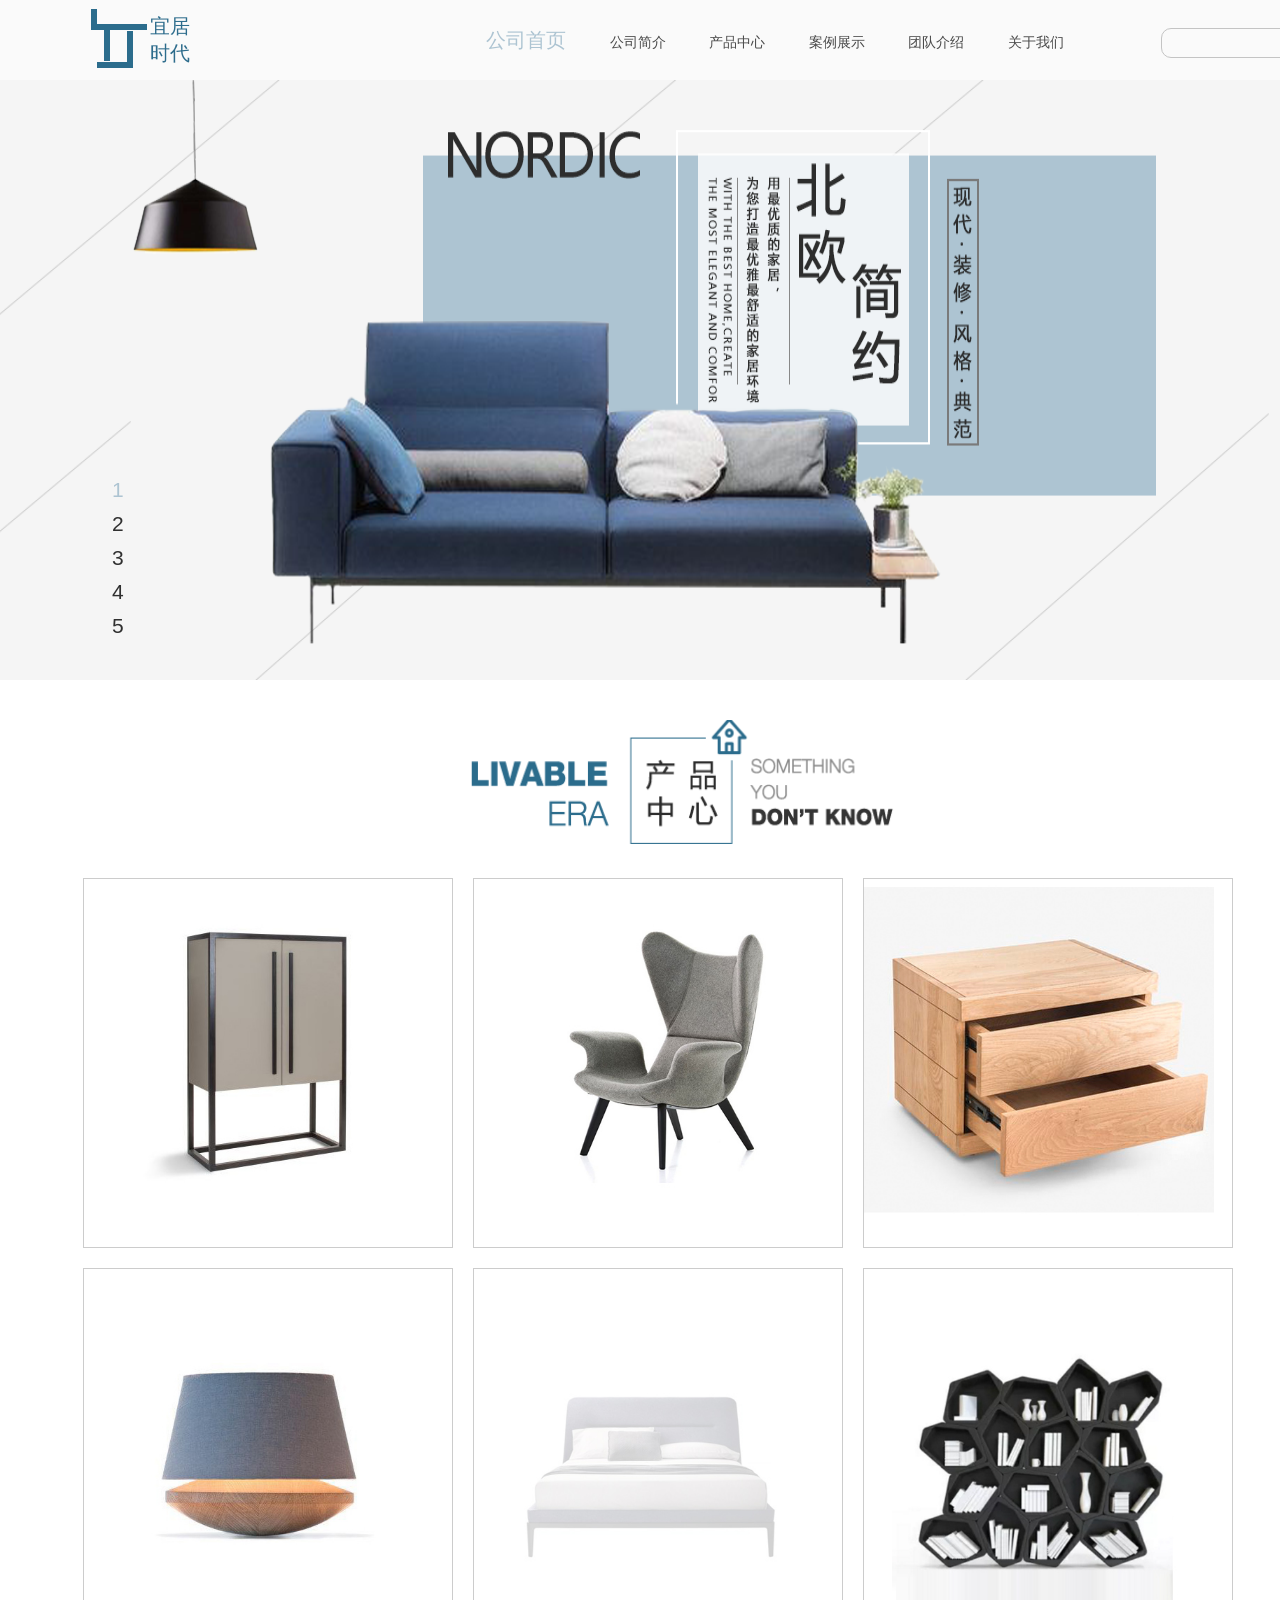
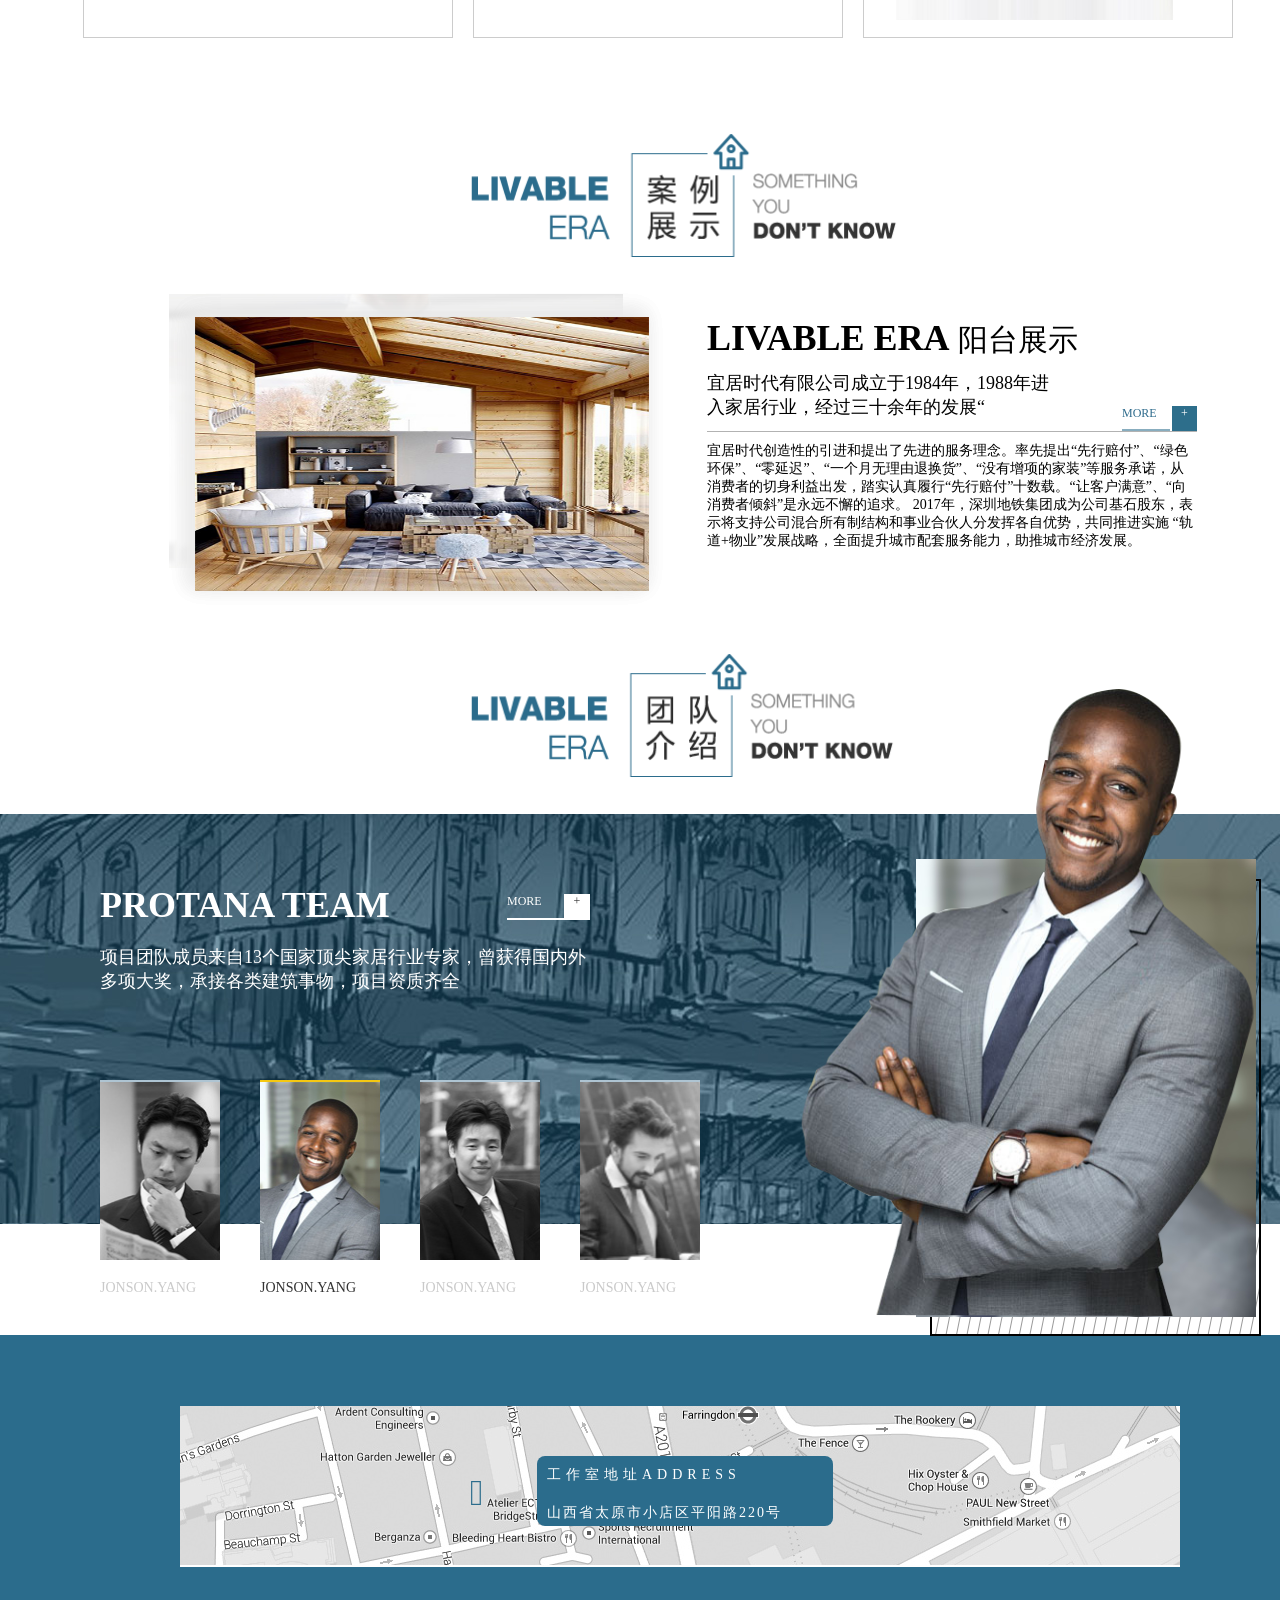
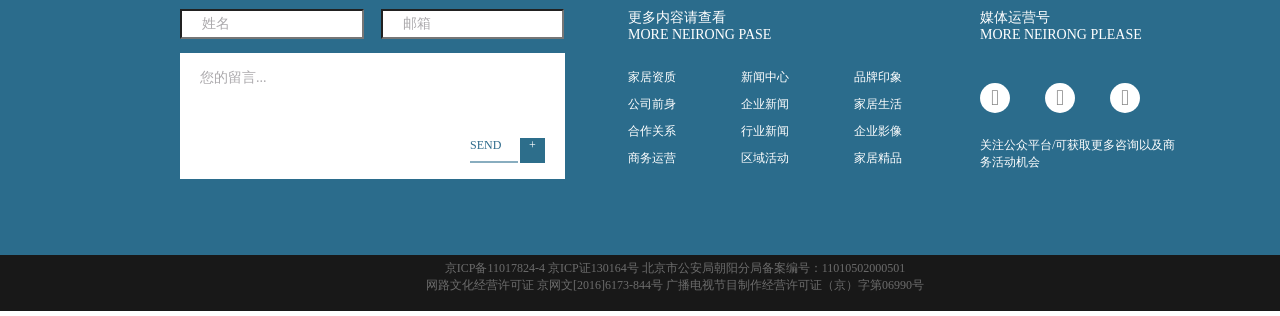
<file: index.html>
<!DOCTYPE html>
<html lang="en">
<head>
	<meta charset="UTF-8">
	<meta name="viewport" content="width=device-width, user-scalable=no,initial-scale=1.0, maximum-scale=1.0, minimum-scale=1.0">
	<title>宜居时代</title>
	<link rel="stylesheet" href="css/public.css">
	<link rel="stylesheet" href="css/yiju.css">
	<link rel="icon" href="img/logo.png" type="image/x-icon">
</head>
<body>
	<!-- 导航栏开始 -->
		<section id="daohang">
			<div class="daohang_logo">
				<img src="img/logo_03.png" alt="">
			</div>
			<div class="daohang_yiju">
				<span>宜居时代</span>
			</div>
			<div class="daohang_right">
				<a href="index.html" class="daohang_right_word1">公司首页</a>
				<a href="company.html" class="daohang_right_word">公司简介</a>
				<a href="goods.html" class="daohang_right_word">产品中心</a>
				<a href="case.html" class="daohang_right_word">案例展示</a>
				<a href="team.html" class="daohang_right_word">团队介绍</a>
				<a href="us.html" class="daohang_right_word">关于我们</a>
				<div class="danghang_right_k1">
					<div class="danghang_right_k1w">&#xe627;</div>
				</div>
			</div>
		</section>
	<!-- 导航栏结束 -->

	<!-- banner开始 -->
		<section id="banner">
			<div class="banner_img">
				<div class="banner_img_i banner_index"><img src="img/banner1.png" alt=""></div>
				<div class="banner_img_i"><img src="img/banner2.jpg" alt=""></div>
				<div class="banner_img_i"><img src="img/banner3.jpg" alt=""></div>
				<div class="banner_img_i"><img src="img/banner4.jpg" alt=""></div>
				<div class="banner_img_i"><img src="img/banner5.jpg" alt=""></div>
			</div>
			<div class="banner_lunbo">
				<span class="banner_lunbo_1 banner_lunbo_2">1</span>
				<span class="banner_lunbo_1 ">2</span>
				<span class="banner_lunbo_1">3</span>
				<span class="banner_lunbo_1">4</span>
				<span class="banner_lunbo_1">5</span>
			</div>
		</section>
	<!-- banner结束 -->

	<!-- 产品中心开始 -->
		<div class="goods">
			<div class="goods_title">
				<img src="img/yiju_goods.png" alt="" class="goods_title_img">
			</div>

			<div class="goods_bottom">
				<div class="goods_bottom_fir">
					<div class="goods_bottom_1">
						<img src="img/1_0004_goods2.jpg" alt="" class="goods_bottom_img">
						<img src="img/1_0005_goods1.jpg" alt="" class="goods_bottom_img">
						<img src="img/goods_table.jpg" alt="" class="goods_bottom_ihov">
					</div>
					<div class="goods_bottom_1 goods_bottom_2">
						<img src="img/1_0002_goods4.jpg" alt="" class="goods_bottom_img">
						<img src="img/1_0003_goods3.jpg" alt="" class="goods_bottom_img">
						<img src="img/goods_table.jpg" alt="" class="goods_bottom_ihov">
					</div>
					<div class="goods_bottom_1 goods_bottom_2">
						<img src="img/1_0001_goods5.jpg" alt="" class="goods_bottom_img">
						<img src="img/1_0000_goods6.jpg" alt="" class="goods_bottom_img">
						<img src="img/goods_table.jpg" alt="" class="goods_bottom_ihov">
					</div>
				</div>
				
				<div class="goods_bottom_1 goods_bottom_3">
					<img src="img/1_0004_goods2.jpg" alt="" class="goods_bottom_img">
					<img src="img/1_0005_goods1.jpg" alt="" class="goods_bottom_img">
					<img src="img/1_0002_g1.jpg" alt="" class="goods_bottom_img">
					<img src="img/goods_table.jpg" alt="" class="goods_bottom_ihov">
				</div>
				<div class="goods_bottom_1 goods_bottom_2 goods_bottom_3">
					<img src="img/1_0003_goods3.jpg" alt="" class="goods_bottom_img">
					<img src="img/1_0001_g2.jpg" alt="" class="goods_bottom_img">
					<img src="img/goods_table.jpg" alt="" class="goods_bottom_ihov">
				</div>
				<div class="goods_bottom_1 goods_bottom_2 goods_bottom_3">
					<img src="img/1_0000_goods6.jpg" alt="" class="goods_bottom_img">
					<img src="img/1_0000_g3.jpg" alt="" class="goods_bottom_img">
					<img src="img/goods_table.jpg" alt="" class="goods_bottom_ihov">
				</div>
			</div>
		</div>
	<!-- 产品中心结束 -->

	<!-- 案例展示开始 -->
		<div class="case">
			<div class="case_title">
				<img src="img/yiji_case.png" alt="" class="case_title_img">
			</div>
			<div class="case_bottom">
				<div class="case_bottom_img1">
					<img src="img/case_3.jpg" alt="">
				</div>
				<div class="case_bottom_img2">
					<img src="img/case_2.jpg" alt="" class="case_bottom_img21">
					<img src="img/case_1.jpg" alt="" class="case_bottom_img21">
				</div>
				<div class="case_bottom_word">
					<div class="case_bottom_top">
						<div class="case_bottom_topz">
							<span class="case_bottom_top1">LIVABLE ERA</span>
							<span class="case_bottom_top2">阳台展示</span>
						</div>
						<div class="case_bottom_topz1">宜居时代有限公司成立于1984年，1988年进入家居行业，经过三十余年的发展“</div>
						<div class="case_bottom_more">
							<div class="case_bottom_more1">MORE</div>
							<div class="case_bottom_more2">+</div>
						</div>
					</div>
					<div class="case_bottom_bottom">
						<span>宜居时代创造性的引进和提出了先进的服务理念。率先提出“先行赔付”、“绿色环保”、“零延迟”、“一个月无理由退换货”、“没有增项的家装”等服务承诺，从消费者的切身利益出发，踏实认真履行“先行赔付”十数载。“让客户满意”、“向消费者倾斜”是永远不懈的追求。
						2017年，深圳地铁集团成为公司基石股东，表示将支持公司混合所有制结构和事业合伙人分发挥各自优势，共同推进实施 “轨道+物业”发展战略，全面提升城市配套服务能力，助推城市经济发展。
						</span>
					</div>
				</div>
			</div>
		</div>
	<!-- 案例展示结束 -->

	<!-- 团队介绍开始 -->
		<div id="team">
			<div class="team_title">
				<div class="team_title_img">
					<img src="img/yiju_team.png" alt="">
				</div>
			</div>
			<div class="team_bottom">
				<div class="team_bottom_left">
					<div class="team_bottom_left1">
						<div class="team_bottom_1word">
							<span>PROTANA TEAM </span>
						</div>
						<div class="team_bottom_1more">
							<span>MORE</span>
							<div class="team_bottom_1right">+</div>
						</div>
					</div>
					<div class="team_bottom_left2">
						<span>项目团队成员来自13个国家顶尖家居行业专家，曾获得国内外
						多项大奖，承接各类建筑事物，项目资质齐全</span>
					</div>
					<div class="team_bottom_left3">
						<div class="team_bottom_3img">
							<div class="team_img_1">
								<img src="img/_0001_team1.jpg" alt="">
							</div>
							<div class="team_img_2">
								<span>JONSON.YANG</span>
							</div>
						</div>
						<div class="team_bottom_3img team_bottom_3border">
							<div class="team_img_1">
								<img src="img/_0000_team2.jpg" alt="">
							</div>
							<div class="team_img_2 team_img_2color">
								<span>JONSON.YANG</span>
							</div>
						</div>
						<div class="team_bottom_3img">
							<div class="team_img_1">
								<img src="img/_0003_team3.jpg" alt="">
							</div>
							<div class="team_img_2">
								<span>JONSON.YANG</span>
							</div>
						</div>
						<div class="team_bottom_3img team_bottom_3img1">
							<div class="team_img_1">
								<img src="img/_0002_team4.jpg" alt="">
							</div>
							<div class="team_img_2">
								<span>JONSON.YANG</span>
							</div>
						</div>
					</div>
				</div>
				<div class="team_bottom_right">
					<div class="team_bottom_right1"></div>
					<div class="team_bottom_right2">
						<img src="img/2_0000_team2.jpg" alt="">
					</div>
					<img src="img/team_r2.png" alt="" class="team_bottom_rightimg">
				</div>
			</div>
		</div>
	<!-- 团队介绍结束 -->

	<!-- 站点地图开始 -->
		<div id="map">
			<div class="map_top">
				<div class="map_top_map">
					<img src="img/map_1.jpg" alt="" class="map_top_img">
					<div class="map_top_zong">
						<span class="map_top_word">&#xe61c;</span>
						<div class="map_top_kuang1">
							<span class="map_kuang1_w1">工作室地址ADDRESS</span>
							<span class="map_kuang1_w2">山西省太原市小店区平阳路220号</span>
						</div>
					</div>					
				</div>

				<div class="map_top_news">
					<div class="map_news_left">
						<div class="map_news_left1">
							<input type="text" class="map_news_left2" value="姓名">
							<input type="text" class="map_news_left3" value="邮箱">
						</div>
						<div class="map_news_left4">
							<span class="map_left4_w">您的留言...</span>
							<div class="case_bottom_more case_bottom_m">
								<div class="case_bottom_more1">SEND</div>
								<div class="case_bottom_more2">+</div>
							</div>
						</div>
					</div>
					<div class="map_news_right">
						<div class="map_news_right1">
							<div class="map_right1_word1">
								<span class="map_right2_w1">更多内容请查看</span>
								<span class="map_right2_w2">MORE NEIRONG PASE</span>
							</div>
							<div class="map_right1_word2">
								<span>家居资质</span>
								<span>公司前身</span>
								<span>合作关系</span>
								<span>商务运营</span>
							</div>
							<div class="map_right1_word2">
								<span>新闻中心</span>
								<span>企业新闻</span>
								<span>行业新闻</span>
								<span>区域活动</span>
							</div>
							<div class="map_right1_word3">
								<span>品牌印象</span>
								<span>家居生活</span>
								<span>企业影像</span>
								<span>家居精品</span>
							</div>
						</div>
						<div class="map_news_right2">
							<div class="map_right2_1">
								<span class="map_right2_w1">媒体运营号</span>
								<span class="map_right2_w2">MORE NEIRONG PLEASE</span>
							</div>
							<div class="map_right2_2">
								<div class="map_right2_yuan">&#xe606;</div>
								<div class="map_right2_yuan">&#xe66a;</div>
								<div class="map_right2_yuan map_right2_yuan1">&#xe623;</div>
							</div>
							<div class="map_right2_3">
								关注公众平台/可获取更多咨询以及商务活动机会
							</div>
						</div>
					</div>
				</div>
			</div>
			<div class="map_bottom">
				<div class="map_bottom_1">
					<div class="map_bottom_word">京ICP备11017824-4 京ICP证130164号 北京市公安局朝阳分局备案编号：11010502000501</div>
					<div class="map_bottom_word">网路文化经营许可证 京网文[2016]6173-844号 广播电视节目制作经营许可证（京）字第06990号</div>
				</div>
			</div>
		</div>
	<!-- 站点地图结束 -->
	<script src="js/index.js"></script>
</body>
</html>
</file>
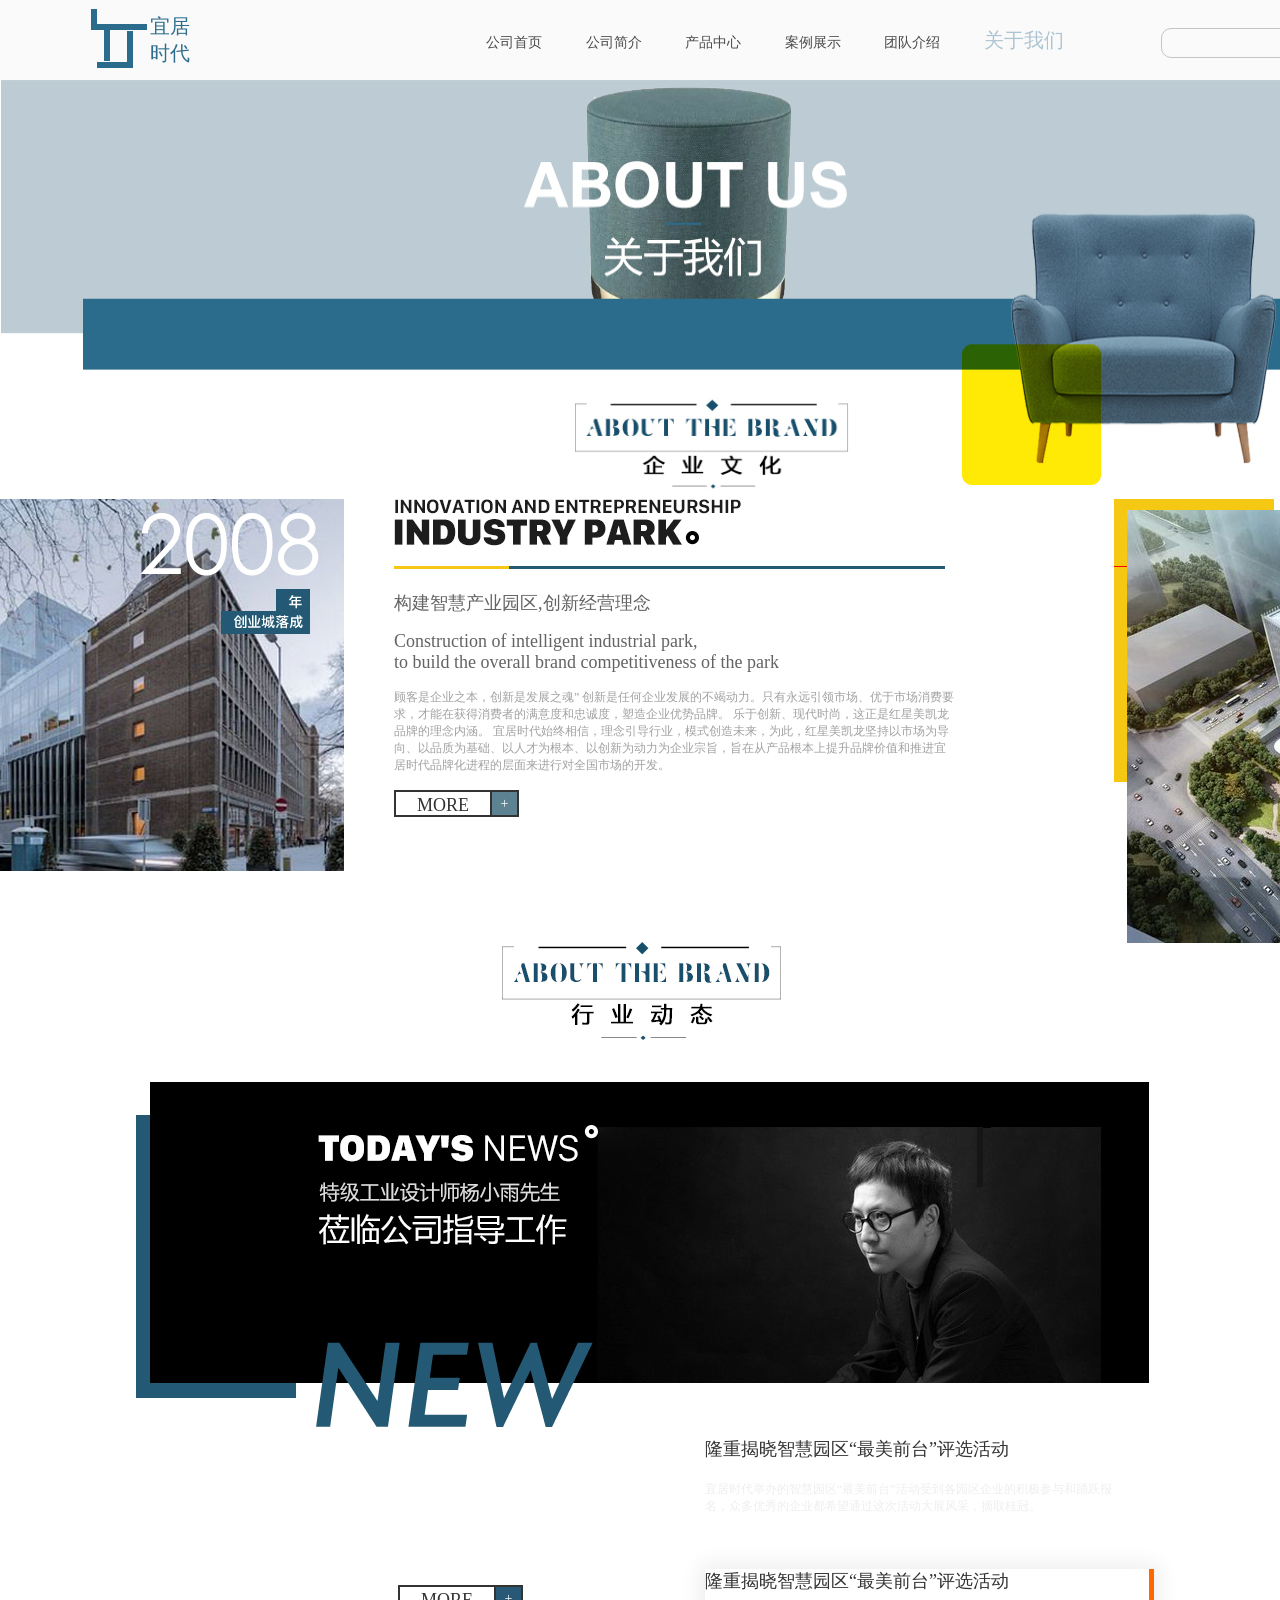
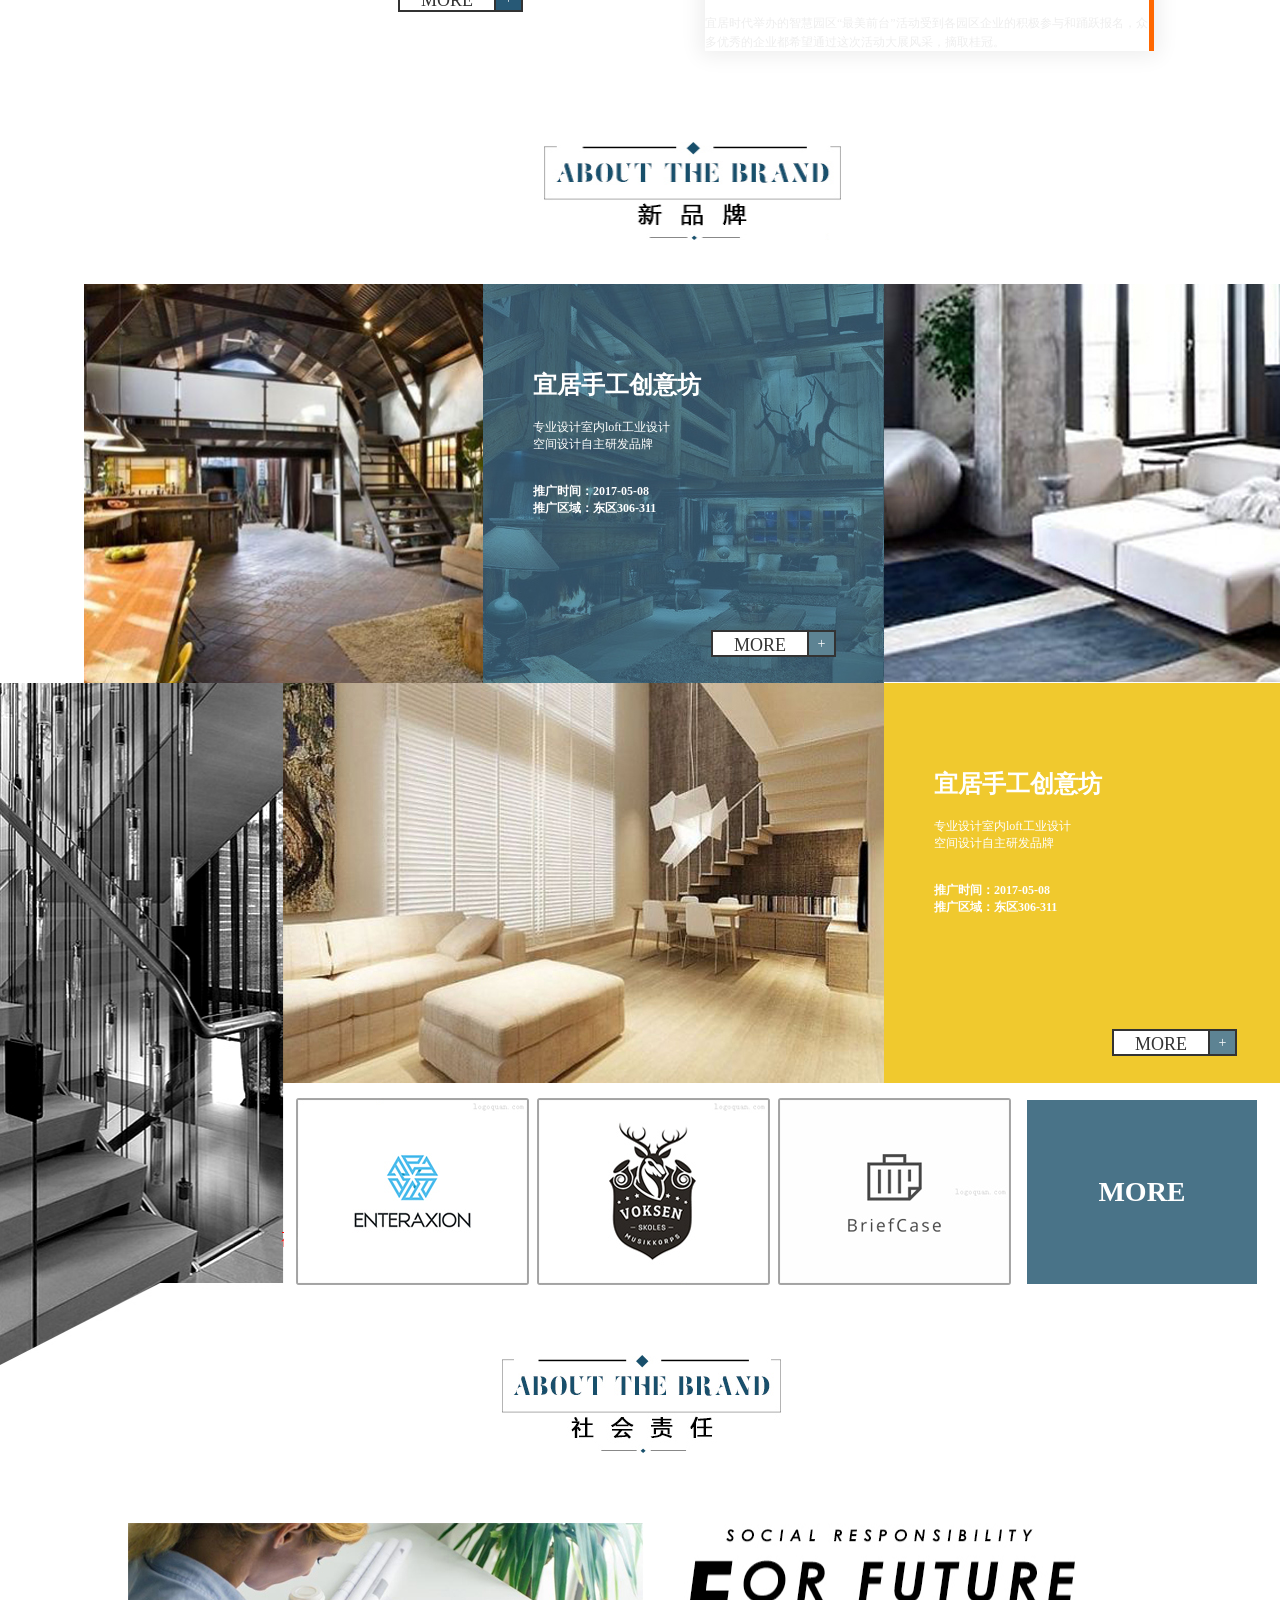
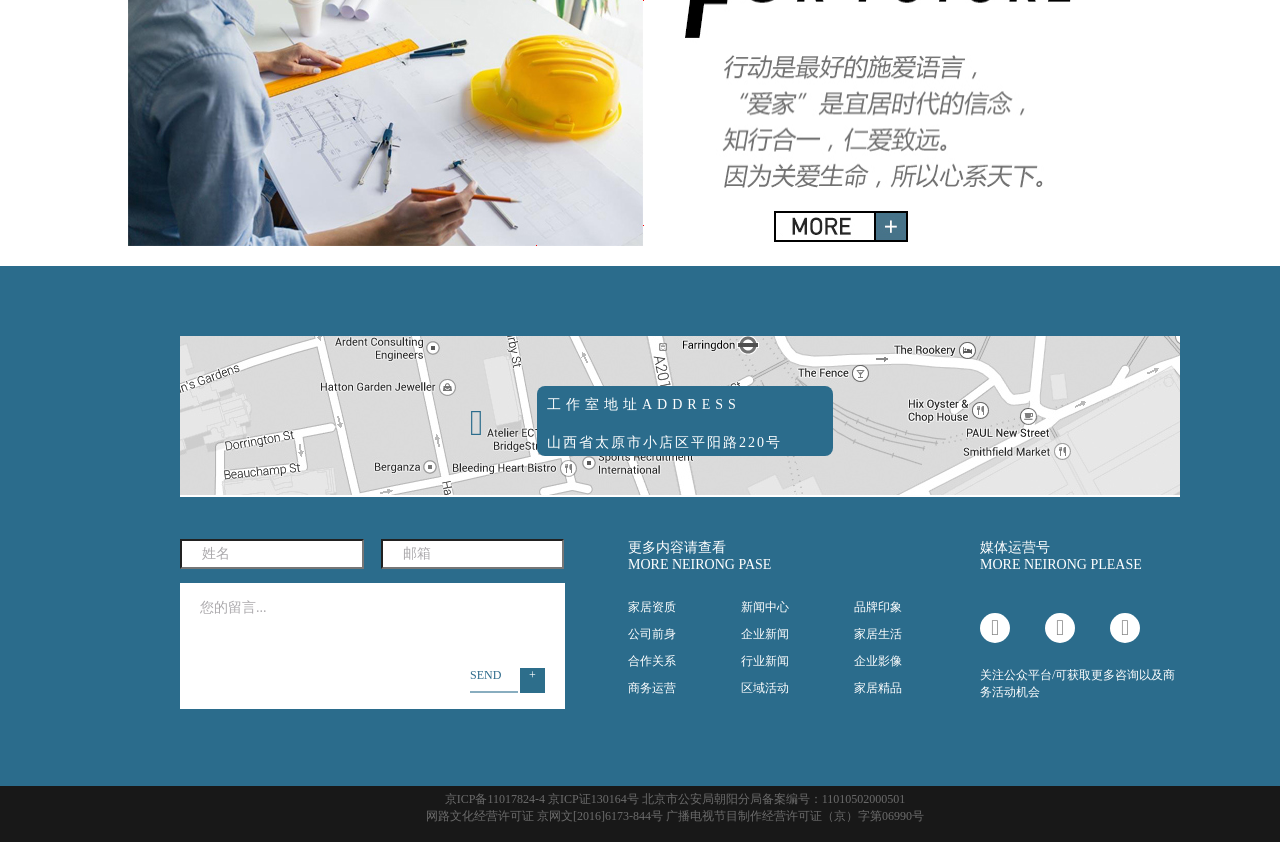
<file: us.html>
<!DOCTYPE html>
<html lang="en">
<head>
	<meta charset="UTF-8">
	<meta name="viewport" content="width=device-width, user-scalable=no,initial-scale=1.0, maximum-scale=1.0, minimum-scale=1.0">
	<title>关于我们</title>
	<link rel="stylesheet" href="css/public.css">
	<link rel="stylesheet" href="css/yiju.css">
	<link rel="icon" href="img/logo.png" type="image/x-icon">
</head>
<body>
	<!-- 导航栏开始 -->
		<section id="daohang">
			<div class="daohang_logo">
				<img src="img/logo_03.png" alt="">
			</div>
			<div class="daohang_yiju">
				<span>宜居时代</span>
			</div>
			<div class="daohang_right">
				<a href="index.html" class="daohang_right_word">公司首页</a>
				<a href="company.html" class="daohang_right_word">公司简介</a>
				<a href="goods.html" class="daohang_right_word">产品中心</a>
				<a href="case.html" class="daohang_right_word">案例展示</a>
				<a href="team.html" class="daohang_right_word">团队介绍</a>
				<a href="us.html" class="daohang_right_word1">关于我们</a>
				<div class="danghang_right_k1">
					<div class="danghang_right_k1w">&#xe627;</div>
				</div>
			</div>
		</section>
	<!-- 导航栏结束 -->

	<!-- banner开始 -->
		<div id="abanner">
			<img src="img/us_001.jpg" alt="" class="abanner_img">
			<div class="abanner_bottom abanner_bottom_border">
				<div class="t_team">
					<img src="img/us_002.jpg" alt="">
				</div>
			</div>
		</div>
	<!-- banner结束 -->

	<!-- content开始 -->
		<div class="uscontent">
			<div class="uscontent_1">
				<div class="uscontent_1_1">
					<img src="img/us_002.png" alt="">
				</div>
				<div class="uscontent_1_2">
					<div class="uscontent_1_2img">
						<img src="img/0501.png" alt="">
					</div>
					<div class="uscontent_1_2word1">
						构建智慧产业园区,创新经营理念
					</div>
					<div class="uscontent_1_2word2">
						<span>Construction of intelligent industrial park,</span>
						<span>to build the overall brand competitiveness of the park</span>
					</div>
					<div class="uscontent_1_2word3">
						顾客是企业之本，创新是发展之魂”
						创新是任何企业发展的不竭动力。只有永远引领市场、优于市场消费要求，才能在获得消费者的满意度和忠诚度，塑造企业优势品牌。
						乐于创新、现代时尚，这正是红星美凯龙品牌的理念内涵。
						宜居时代始终相信，理念引导行业，模式创造未来，为此，红星美凯龙坚持以市场为导向、以品质为基础、以人才为根本、以创新为动力为企业宗旨，旨在从产品根本上提升品牌价值和推进宜居时代品牌化进程的层面来进行对全国市场的开发。
					</div>
					<div class="uscontent_1_2wmore">MORE</div>
					<div class="uscontent_1_2wadd">+</div>
				</div>
				<div class="uscontent_1_3">
					<img src="img/us_004.png" alt="">
				</div>
			</div>

			<div class="uscontent_2">
				<div class="uscontent_2_1">
					<div class="uscontent_2_1title">
						<img src="img/us_007.png" alt="">
					</div>
				</div>
				<div class="uscontent_2_2">
					<img src="img/us_008.png" alt="">
				</div>
				<div class="uscontent_2_3">
					<div class="uscontent_2_30"></div>
					<div class="uscontent_2_32">
						<div class="uscontent_1_2wmore uscontent_1_2wmore1">MORE</div>
						<div class="uscontent_1_2wadd1">+</div>
					</div>
					<div class="uscontent_2_31">
						<div class="uscontent_2_31top">
							<span class="uscontent_2_31word">
								隆重揭晓智慧园区“最美前台”评选活动
							</span>
							<span class="uscontent_2_31zi">宜居时代举办的智慧园区“最美前台”活动受到各园区企业的积极参与和踊跃报名，众多优秀的企业都希望通过这次活动大展风采，摘取桂冠。</span>
						</div>
						<div class="uscontent_2_31top1 uscontent_2_31top1">
							<span class="uscontent_2_31word">
								隆重揭晓智慧园区“最美前台”评选活动
							</span>
							<span class="uscontent_2_31zi">宜居时代举办的智慧园区“最美前台”活动受到各园区企业的积极参与和踊跃报名，众多优秀的企业都希望通过这次活动大展风采，摘取桂冠。</span>
						</div>
					</div>
				</div>
			</div>

			<div class="uscontent_3">
				<div class="uscontent_3_0"></div>
				<div class="uscontent_3_1">
					<img src="img/us_012.png" alt="">
				</div>
				<div class="uscontent_3_2">
					<div class="uscontent_3_21">
						<img src="img/05584.png" alt="">
					</div>
					<div class="uscontent_3_22">
						<div class="uscontent_3_22t">
							<span class="uscontent_3_2w1">
								宜居手工创意坊
							</span>
							<span class="uscontent_3_2w2">
								专业设计室内loft工业设计
							</span>
							<span class="uscontent_3_2w2">
								空间设计自主研发品牌
							</span>
							<span class="uscontent_3_2w3 uscontent_3_2w31">
								推广时间：2017-05-08
							</span>
							<span class="uscontent_3_2w3">
								推广区域：东区306-311
							</span>
						</div>
						<div class="uscontent_3_22f">
							<div class="uscontent_1_2wmore">MORE</div>
							<div class="uscontent_1_2wadd">+</div>
						</div>
					</div>
					<div class="uscontent_3_23">
						<img src="img/05583.png" alt="">
					</div>
				</div>
				<div class="uscontent_3_3">
					<div class="uscontent_3_31">
						<img src="img/us_013.png" alt="">
					</div>
					<div class="uscontent_3_32">
						<div class="uscontent_3_32top">
							<div class="uscontent_3_321">
								<img src="img/us_014.png" alt="">
							</div>
							<div class="uscontent_3_322">
								<div class="uscontent_3_22t">
							<span class="uscontent_3_2w1">
								宜居手工创意坊
							</span>
							<span class="uscontent_3_2w2">
								专业设计室内loft工业设计
							</span>
							<span class="uscontent_3_2w2">
								空间设计自主研发品牌
							</span>
							<span class="uscontent_3_2w3 uscontent_3_2w31">
								推广时间：2017-05-08
							</span>
							<span class="uscontent_3_2w3">
								推广区域：东区306-311
							</span>
						</div>
						<div class="uscontent_3_22f">
							<div class="uscontent_1_2wmore">MORE</div>
							<div class="uscontent_1_2wadd">+</div>
						</div>
							</div>
						</div>
						<div class="uscontent_3_32bottom">
							<div class="uscontent_3_32bottom1">
								<img src="img/us_019.png" alt="">
							</div>
							<div class="uscontent_3_32bottom1">
								<img src="img/us_020.png" alt="">
							</div>
							<div class="uscontent_3_32bottom1">
								<img src="img/us_021.png" alt="">
							</div>
							<div class="uscontent_3_32bottom2">MORE</div>
						</div>
					</div>
				</div>
			</div>

			<div class="uscontent_4">
				<div class="uscontent_4_0"></div>
				<div class="uscontent_4_1">
					<img src="img/us_015.png" alt="">
				</div>
				<div class="uscontent_4_2">
					<div class="uscontent_4_21">
						<img src="img/us_016.png" alt="">
					</div>
					<div class="uscontent_4_22">
						<div class="uscontent_4_22top">
							<img src="img/us_018.jpg" alt="">
						</div>
						<div class="uscontent_4_22bottom">
							<img src="img/us_017.png" alt="">
						</div>
					</div>
				</div>
			</div>
		</div>
	<!-- content结束 -->

	<!-- 站点地图开始 -->
		<div id="map_t">
			<div class="map_top">
				<div class="map_top_map">
					<img src="img/map_1.jpg" alt="" class="map_top_img">
					<div class="map_top_zong">
						<span class="map_top_word">&#xe61c;</span>
						<div class="map_top_kuang1">
							<span class="map_kuang1_w1">工作室地址ADDRESS</span>
							<span class="map_kuang1_w2">山西省太原市小店区平阳路220号</span>
						</div>
					</div>					
				</div>

				<div class="map_top_news">
					<div class="map_news_left">
						<div class="map_news_left1">
							<input type="text" class="map_news_left2" value="姓名">
							<input type="text" class="map_news_left3" value="邮箱">
						</div>
						<div class="map_news_left4">
							<span class="map_left4_w">您的留言...</span>
							<div class="case_bottom_more case_bottom_m">
								<div class="case_bottom_more1">SEND</div>
								<div class="case_bottom_more2">+</div>
							</div>
						</div>
					</div>
					<div class="map_news_right">
						<div class="map_news_right1">
							<div class="map_right1_word1">
								<span class="map_right2_w1">更多内容请查看</span>
								<span class="map_right2_w2">MORE NEIRONG PASE</span>
							</div>
							<div class="map_right1_word2">
								<span>家居资质</span>
								<span>公司前身</span>
								<span>合作关系</span>
								<span>商务运营</span>
							</div>
							<div class="map_right1_word2">
								<span>新闻中心</span>
								<span>企业新闻</span>
								<span>行业新闻</span>
								<span>区域活动</span>
							</div>
							<div class="map_right1_word3">
								<span>品牌印象</span>
								<span>家居生活</span>
								<span>企业影像</span>
								<span>家居精品</span>
							</div>
						</div>
						<div class="map_news_right2">
							<div class="map_right2_1">
								<span class="map_right2_w1">媒体运营号</span>
								<span class="map_right2_w2">MORE NEIRONG PLEASE</span>
							</div>
							<div class="map_right2_2">
								<div class="map_right2_yuan">&#xe606;</div>
								<div class="map_right2_yuan">&#xe66a;</div>
								<div class="map_right2_yuan map_right2_yuan1">&#xe623;</div>
							</div>
							<div class="map_right2_3">
								关注公众平台/可获取更多咨询以及商务活动机会
							</div>
						</div>
					</div>
				</div>
			</div>
			<div class="map_bottom">
				<div class="map_bottom_1">
					<div class="map_bottom_word">京ICP备11017824-4 京ICP证130164号 北京市公安局朝阳分局备案编号：11010502000501</div>
					<div class="map_bottom_word">网路文化经营许可证 京网文[2016]6173-844号 广播电视节目制作经营许可证（京）字第06990号</div>
				</div>
			</div>
		</div>
	<!-- 站点地图结束 -->
</body>
</html>
</file>
<file: css/public.css>
*{
	margin:0;          
	/* body -8px */
	text-decoration: none;/*a的下划线 */
	/* 字体回复默认值 */
	font-style: normal;
	padding: 0;/* 标题 */
	list-style: none;/* 列表 */
	-webkit-tap-highlight-color: rgba(0, 0, 0, 0);
	/* 盒子大小的计算 */
	box-sizing: border-box;
} 
img{
	width: 100%;
	height: 100%;
	border: 0;
	display: block;
}
</file>
<file: css/yiju.css>
@font-face {
  font-family: 'iconfont';  /* project id 570753 */
  src: url('https://at.alicdn.com/t/font_570753_tsr7d5h06rnhr529.eot');
  src: url('https://at.alicdn.com/t/font_570753_tsr7d5h06rnhr529.eot?#iefix') format('embedded-opentype'),
  url('https://at.alicdn.com/t/font_570753_tsr7d5h06rnhr529.woff') format('woff'),
  url('https://at.alicdn.com/t/font_570753_tsr7d5h06rnhr529.ttf') format('truetype'),
  url('https://at.alicdn.com/t/font_570753_tsr7d5h06rnhr529.svg#iconfont') format('svg');
}
bady{
	width: 1366px;
	margin: 0 auto;
}
#daohang{
	width: 1366px;
	height: 80px;
	background-color: #FAFAFA;
	margin: 0 auto;
}
.daohang_logo{
	width: 56px;
	height: 59px;
	/* background-color: yellow; */
	float: left;
	margin-left: 91px;
	margin-top: 9px;
}
.daohang_logo img{
	width: 56px;
	height: 59px;
}
.daohang_yiju{
	width: 54px;
	height: 57px;
	/* background-color: green; */
	float: left;
	margin-left: 3px;
	margin-top: 13px;
}
.daohang_yiju{
	font-size: 20px;
	font-family: "微软雅黑";
	color: #2D6C8C;
}
.daohang_right{
	width: 880px;
	height: 80px;
	/* background-color: red; */
	float: right;
	font-size: 14px;
}
.daohang_right_word1{
	font-size: 20px;
	line-height: 80px;
	margin-right: 40px;
	color: #ADC4D2;
}
.daohang_right_word{
	font-size: 14px;
	line-height: 80px;
	margin-right: 40px;
	color: #494949;
}
.danghang_right_k1{
	width: 170px;
	height: 30px;
	border: 1px solid #C4C4C4;
	float: right;
	margin-top: 28px;
	margin-right: 35px;
	border-radius: 10px;

	font-size: 12px;
	font-family: 'iconfont';	
}
.danghang_right_k1w{
	font-size: 12px;
	font-family: 'iconfont';
	float: right;
	line-height: 30px;
	margin-right: 5px;
}
/* banner */
#banner{
	width: 1366px;
	height: 600px;
	background-color: #F5F5F5;
	margin: 0 auto;
	position: relative;
}
.banner_img{
	width: 1366px;
	height: 600px;
	position: absolute;
	left: 0;
	right: 0;
}
.banner_img_i{
	width: 1366px;
	height: 600px;
	position: absolute;
	top: 0;
	left: 0;
}
.banner_img_i img{
	width: 100%;
	height: 100%;
}
.banner_index{
	z-index: 899;
}
.banner_lunbo{
	width: 27px;
	height: 170px;
	/* background-color: skyblue; */
	position: absolute;
	left: 104px;
	bottom: 32px;
	z-index: 999;
}
.banner_lunbo_1{
	font-size: 21px;
	font-family: "ARIAL";
	color: #303030;
	display: block;
	margin-bottom: 10px;
	margin-left: 8px;
	cursor: pointer;
}
.banner_lunbo_2{
	font-size: 21px;
	font-family: "ARIAL";
	display: block;
	margin-bottom: 10px;
	margin-left: 8px;
	color: #ADC4D2;
}
/* 产品中心 */
.goods{
	width: 1366px;
	height: 974px;
	/* background-color: red; */
	margin: 40px auto;
	/* margin-top: 40px; */
}
.goods_title{
	width: 100%;
	height: 158px;
	/* background-color: skyblue; */
}
.goods_title_img{
	width: 427px;
	height: 127px;
	margin-left: 470px;
}
.goods_bottom_1{
	width: 370px;
	height: 370px;
	/* background-color: plum; */
	margin-left: 83px;
	float: left;
	border: 1px solid #CCCCCC;
	position: relative;
}
.goods_bottom_fir{
	width: 100%;
	/* background-color: red; */
}
.goods_bottom_2{
	margin-left: 20px;
}
.goods_bottom_img{
	width: 350px;
	height: 350px;
	position: absolute;
	left: 0;
	top: 1px;
}
.goods_bottom_3{
	margin-top: 20px;
}
.goods_bottom_img1{
	width: 326px;
	height: 326px;
	position: absolute;
	left: 23px;
	top: 23px;
}
.goods_bottom_1:hover{
	box-shadow: -5px -5px 20px 1px #EAEAEA;
	/* background-image: url('../img/goods_table.jpg'); */
}
.goods_bottom_ihov{
	width: 350px;
	height: 350px;
	position: absolute;
	left: 0;
	top: 1px;
	opacity: 0;
}
.goods_bottom_ihov:hover{
	opacity: 0.8;
}
/* case */
.case{
	width: 1366px;
	height: 520px;
	/* background-color: green; */
	margin: 0 auto;
}
.case_title{
	width: 100%;
	height: 160px;
	/* background-color: skyblue; */
}
.case_title_img{
	width: 427px;
	height: 127px;
	margin-left: 470px;
}
.case_bottom{
	width: 1200px;
	height: 360px;
	/* background-color: pink; */
	margin-left: 83px;
	position: relative;
}
.case_bottom_img1{
	width: 454px;
	height: 274px;
	/* background-color: red; */
	position: absolute;
	left:  86px;
	top: 0;
	/* box-shadow: -0.05rem -0.05rem 0.2rem 0.01rem #EAEAEA; */
}
.case_bottom_img1 img{
	width: 454px;
	height: 274px;
}
.case_bottom_img2{
	width: 454px;
	height: 274px;
	background-color: #fff;
	position: absolute;
	left: 112px;
	top: 23px;
}
.case_bottom_img2 img{
	width: 454px;
	height: 274px;
	position: absolute;
	left: 0;
	top: 0;
	box-shadow: -5px -5px 20px 1px #EAEAEA;
}
.case_bottom_word{
	width: 490px;
	height: 293px;
	/* background-color: skyblue; */
	position: absolute;
	top: 23px;
	right: 86px;
}
.case_bottom_top{
	width: 100%;
	height: 115px;
	/* background-color: red; */
	position: relative;
	border-bottom: 1px solid #B2B2B2;
}
.case_bottom_topz{
	width: 400px;
	/* height: 0.3rem; */
	/* background-color: blue; */
	font-size: 36px;
}
.case_bottom_top1{
	font-size: 36px;
	font-family: "San Francisco";
	font-weight: bold;
}
.case_bottom_top2{
	font-size: 30px;
	font-family: "微软雅黑";
	font-weight: normal;
}
.case_bottom_topz1{
	width: 350px;
	margin-top: 10px;
	background-color: #fff;
	font-size: 018px;
	font-family: "微软雅黑";
}
.case_bottom_more{
	width: 75px;
	height: 25px;
	/* background-color: plum; */
	position: absolute;
	bottom: 0;
	right: 0;
}
.case_bottom_more1{
	width: 48px;
	height: 100%;
	background-color: #fff;
	border-bottom: 2px solid #88ADBF;
	font-size: 12px;
	font-family: "San Francisco";
	color: #2E6B8C;
	/* display: inline-block; */
}
.case_bottom_more2{
	width: 25px;
	height: 25px;
	background-color: #2D6E8B;
	/* display: inline-block; */
	position: absolute;
	top: 0;
	right: 0;

	font-size: 12px;
	text-align: center;
	color: #fff;
}
.case_bottom_bottom{
	width: 100%;
	height: 168px;
	/* background-color: plum; */
	margin-top: 10px;
	font-size: 014px;
	font-family: "微软雅黑";
	font-weight: lighter;
}
/* 团队介绍 */
#team{
	width: 1366px;
	height: 681px;
	/* background-color: yellow; */
	margin: 0 auto;
}
.team_title{
	width: 100%;
	height: 160px;
	/* background-color: skyblue; */
}
.team_title_img{
	width: 427px;
	height: 127px;
	margin-left: 470px;
}
.team_title_img img{
	width: 427px;
	height: 127px;
}
.team_bottom{
	width: 1366px;
	height: 410px;
	background-image: url('../img/team_b.jpg');
}
.team_bottom_left{
	width: 605px;
	height: 440px;
	/* background-color: red; */
	float: left;
	margin-left: 100px;
	/* margin: 0 auto; */
	margin-top: 70px;
}
.team_bottom_left1{
	width: 490px;
	height: 36px;
	/* background-color: pink; */
}
.team_bottom_1word{
	width: 322px;
	height: 36px;
	/* background-color: skyblue; */
	float: left;
	font-family: "Gillsans";
	font-size: 36px;
	color: #fff;
	font-weight: bold;
}

.team_bottom_1more{
	width: 83px;
	height: 26px;
	/* background-color: red; */
	float: right;
	border-bottom: 2px solid #fff;
	margin-top: 10px;
	font-size: 12px;
	color: #fff;
}
.team_bottom_1right{
	width: 26px;
	height: 24px;
	background-color: #fff;
	float: right;
	font-size: 12px;
	text-align: center;
	color: #333;
}
.team_bottom_left2{
	width: 490px;
	height: 55px;
	/* background-color: skyblue; */
	margin-top: 25px;
	font-size: 18px;
	font-family: "微软雅黑";
	color: #fff;
	font-weight: lighter;
}
.team_bottom_left3{
	width: 600px;
	height: 224px;
	/* background-color: plum; */
	margin-top: 80px;
}
.team_bottom_3img{
	width: 120px;
	height: 220px;
	/* background-color: red; */
	border-top: 2px solid #AEC4D2;
	margin-right: 40px;
	float: left;
}
.team_bottom_3border{
	border-top:2px solid #F5C812;
}
.team_bottom_3img1{
	margin-right: 0;
}
.team_img_1{
	width: 100%;
	height: 178px;
}
.team_img_1 img{
	width: 100%;
	height: 178px;
}
.team_img_2{
	font-size: 14px;
	margin-top: 20px;
	color: #CACACA;
}
.team_img_2color{
	color: #333;
}
.team_bottom_right{
	width: 350px;
	height: 477px;
	/* background-color: plum; */
	float: right;
	margin-right: 100px;
	margin-top: 45px;
	position: relative;
}
.team_bottom_right1{
	width: 340px;
	height: 458px;
	background-image: url('../img/team_kuang1.png');
	position: absolute;
	right: 0;
	bottom: 0;
}
.team_bottom_right2{
	width: 340px;
	height: 458px;
	background-color: #b0b0b0;
	position: absolute;
	top: 0;
	left: 0;
}
.team_bottom_right2 img{
	width: 340px;
	height: 458px;
}
.team_bottom_rightimg{
	width: 473px;
	height: 627px;
	position: absolute;
	right: 0px;
	bottom: 20px;
}
/* 站点地图 */
#map{
	width: 1366px;
	height: 576px;
	background-color:  #2B6C8C;
	margin-top: 80px;
	margin: 0 auto;
}
.map_top{
	width: 1366px;
	height: 520px;
	/* background-color: red; */
}
.map_top_map{
	width: 1000px;
	height: 161px;
	background-color: #fff;
	margin-top: 70px;
	float: left;
	margin-left: 180px;
	position: relative;
}
.map_bottom{
	width: 100%;
	height: 56px;
	background-color: #181818;
}
.map_top_news{
	width: 1000px;
	height: 170px;
	/* background-color: #fff; */
	float: left;
	margin-left: 180px;
	margin-top: 42px;
}
.map_top_img img{
	width: 10px;
	height: 161px;
}
.map_top_word{
	font-size: 36px;
	color: #2B6C8C;
	font-family: 'iconfont';
	position: absolute;
	left: 0;
	top: 0;
	line-height: 75px;
}
.map_top_kuang1{
	width: 296px;
	height: 70px;
	background-color: #2B6C8C;
	position: absolute;
	right: 0;
	top: 0;
	border-radius: 8px;
	padding-top: 10px;
	padding-left: 10px;
}
.map_kuang1_w1{
	font-size: 14px;
	color: #fff;
	font-family: "微软雅黑";
	letter-spacing: 5px;
	display: block;
}
.map_kuang1_w2{
	font-size: 14px;
	color: #fff;
	font-family: "微软雅黑";
	letter-spacing:2px; 
}
.map_top_zong{
	width: 363px;
	height: 75px;
	/* background-color: #fff; */
	font-size: 36px;
	color: #2B6C8C;
	font-family: 'iconfont';
	position: absolute;
	left: 290px;
	top: 50px;
}
.map_news_left{
	width: 384px;
	height: 170px;
	background-color: #2B6C8C;
	display: inline-block;
}
.map_news_left1{
	width: 100%;
	height: 30px;
	/* background-color: red; */
}
.map_news_left2{
	width: 184px;
	height: 30px;
	background-color: #fff;
	padding-left: 20px;
	float: left;
	font-size: 14px;
	font-family: "微软雅黑";
	color: #ABA9AC;
}
.map_news_left3{
	width: 183px;
	height: 30px;
	background-color: #fff;
	padding-left: 20px;
	float: right;
	font-size: 14px;
	font-family: "微软雅黑";
	color: #ABA9AC;
}
.map_news_left4{
	width: 385px;
	height: 126px;
	background-color: #fff;
	margin-top: 14px;
	position: relative;
}
.map_left4_w{
	font-size: 14px;
	font-family: "微软雅黑";
	color: #ABA9AC;
	position: absolute;
	left: 20px;
	top: 16px;
}
.map_news_right{
	width: 552px;
	height: 170px;
	/* background-color: yellow; */
	float: right;
}
.map_news_right1{
	width: 298px;
	height: 170px;
	/* background-color: plum; */
	float: left;
}
.map_news_right2{
	width: 200px;
	height: 170px;
	/* background-color: plum; */
	float: right;
}
.map_right1_word1{
	width: 200px;
	height: 40px;
	/* background-color: yellow; */
	font-size: 14px;
	color: #fff;
	display: block;

}
.map_right1_word2{
	width: 70px;
	height: 110px;
	/* background-color: red; */
	float: left;
	margin-right: 43px;
	font-size: 12px;
	color: #fff;
	margin-top: 20px;
}
.map_right1_word2 span{
	font-size: 12px;
	color: #fff;
	display: block;
	margin-bottom: 10px;
	font-family: "微软雅黑";
}
.map_right1_word3{
	width: 70px;
	height: 110px;
	/* background-color: red; */
	float: left;
	font-size: 12px;
	color: #fff;
	margin-top: 20px;
}
.map_right1_word3 span{
	font-size: 12px;
	color: #fff;
	margin-bottom: 10px;
	display: block;
	font-family: "微软雅黑";
}
.map_right1_word2 span:hover,.map_right1_word3 span:hover{
	color: #AEC4D2;
}
.map_right2_1{
	width: 100%;
	height: 40px;
	/* background-color: red; */
	font-size: 12px;
	color: #fff;
}
.map_right2_w1{
	display: block;
	font-size: 14px;
	color: #fff;
}
.map_right2_w2{
	font-size: 14px;
	color: #fff;
}
.map_right2_2{
	width: 100%;
	height: 58px;
	/* background-color: skyblue; */
	margin-top: 20px;
}
.map_right2_3{
	width: 100%;
	height: 37px;
	/* background-color: blue; */
	margin-top: 10px;
	font-size:12px;
	color: #fff;
}
.map_bottom_1{
	width: 750px;
	height: 56px;
	/* background-color: #fff; */
	margin-left: 300px;
	margin-top: 5px;
	float: left;
}
.map_bottom_word{
	font-size: 12px;
	color: #6C6C6C;
	text-align: center;
}
.map_right2_yuan{
	width: 30px;
	height: 30px;
	background-color: #fff;
	border-radius: 50%;
	margin-top: 14px;
	float: left;
	margin-right: 35px;

	font-size: 22px;
	font-family: 'iconfont';
	color: #818181;
	text-align: center;
	line-height: 30px;
}
.map_right2_yuan1{
	margin-right: 0;
}
.case_bottom_m{
	position: absolute;
	bottom:16px;
	right: 20px; 
}


/* 文章详情 */
#abanner{
	width: 1366px;
	height: 419px;
	/* background-color: red; */
	position: relative;
	margin: 0 auto;
}
.abanner_img{
	width: 1366px;
	height: 405px;
	position: absolute;
	left: 0;
	top: 0;
}
.abanner_bottom{
	width: 1146px;
	height: 102px;
	/* background-color: skyblue; */
	position: absolute;
	left: 113px;
	bottom: 0;
	border-bottom: 1px solid #E6E6E6;
}
.abanner_bottom_1{
	width: 58px;
	height: 5px;
	background-color: #5B5C5E;
	border-radius: 10px;
}
.abanner_bottom_2{
	width: 321px;
	height: 30px;
	/* background-color: red; */
	margin-top: 22px;
	font-size: 12px;
}
.abanner_bottom_2w1{
	 font-size: 24px;
	 font-family: "San Francisco";
	 font-weight: bold;
	 color: #5C5C5E;
	 letter-spacing: 5px;
}
.abanner_bottom_2w2{
	font-size: 24px;
	font-family: "San Francisco";
	font-weight: lighter;
	color: #5C5C5E;
	margin-left: 20px;
}
.abanner_bottom_3{
	width: 111px;
	height: 26px;
	/* background-color: pink; */
	margin-top: 12px;

	font-size: 22px;
	color: #333;
	font-family: '微软雅黑';
}
.acontent{
	width: 1200px;
	height: 3289px;
	/* background-color: yellow; */
	margin: 0 auto;
	margin-left: 86px;
	padding-top: 60px;
	/* padding-left: 0.28rem; */
	margin: 0 auto;
	
}
.acontent_1{
	width: 1170px;
	height: 87px;
	/* background-color: red; */
	margin-left: 28px;


}
.acontent_1_1{
	width: 334px;
	height: 34px;
	/* background-color: skyblue; */
	font-size: 12px;

	font-size: 24px;
	font-family: '微软雅黑';
	color: #647E8D;
}
.acontent_1_2{
	width: 522px;
	height: 38px;
	/* background-color: blue; */
	margin-top: 14px;
	font-size: 12px;
}
.acontent_2{
	width: 1006px;
	height: 222px;
	/* background-color: blue; */
	margin-top: 90px;
	margin-left: 28px;
}
.acontent_2_1{
	width: 800px;
	height: 28px;
	/* background-color: green; */
}
.acontent_2_2{
	width: 965px;
	height: 50px;
	/* background-color: yellow; */
	margin-top: 12px;
	margin-left: 22px;

	font-size:12px;
	font-family: '微软雅黑';
	color: #848484;
}
.acontent_2_3{
	width: 965px;
	height: 107px;
	/* background-color: plum; */
	margin-left: 22px;
	margin-top: 22px;

	font-size: 12px;
	font-family: '微软雅黑';
	color: #AEAEAE;
}
.acontent_2_11{
	width: 9px;
	height: 9px;
	background-color: #000;
	float: left;
	margin-top: 10px;
	display: inline-block;
}
.acontent_2_12{
	font-size: 18px;
	color: #333;
	float: left;
	margin-left: 10px;
	line-height: 28px;
}
.acontent_2_13{
	font-size: 18px;
	float: left;
	color: #C3C3C3;
	margin-left: 10px;
	line-height: 28px;
}
.acontent_3{
	width: 1149px;
	height: 400px;
	/* background-color: red; */
	margin-top: 40px;
	margin-left: 28px;
}
.acontent_3_left{
	width: 695px;
	height: 396px;
	/* background-color: skyblue; */
	float: left;
}
.acontent_3_left img{
	width: 695px;
	height: 396px;
}
.acontent_3_right{
	width: 428px;
	height: 396px;
	/* background-color: plum; */
	float: right;
	margin-top: 5px;
}
.acontent_3_right img{
	width: 428px;
	height: 396px;
}
.acontent_4{
	margin-top: 74px;
}
.acontent_5{
	width: 100%;
	height: 70px;
	border-bottom: 1px solid #000;
	border-top: 1px solid #000;
	margin-top: 50px;
}
.acontent_5_1{
	width: 300px;
	height: 70px;
	/* background-color: red; */
	float: left;
	margin-left: 38px;
}
.acontent_5_2{
	width: 222px;
	height: 70px;
	/* background-color: red; */
	float: left;
	margin-left: 350px;
}
.acontent_5_3{
	width: 222px;
	height: 70px;
	/* background-color: red; */
	float: left;
	margin-left: 48px;
}
.acontent_5_11{
	width: 100px;
	height: 100%;
	/* background-color: plum;  */
	float: left;
}
.acontent_5_11w1{
	margin-top: 15px;
	font-size: 12px;
	display: block;
}
.acontent_5_11w2{
	font-size: 12px;
	display: block;
}
.acontent_5_12{
	width: 170px;
	height: 100%;
	/* background-color: pink; */
	margin-left: 30px;
	float: right;
	font-size: 36px;
}
.acontent_5_121{
	margin-top: 20px;
	float: left;
	margin-right: 20px;

	font-size:36px;
	font-family: 'iconfont';
	color: #818181;
	text-align: center;
	line-height: 30px;

}
.acontent_5_2{
	font-size: 18px;
	line-height: 70px;
	color: #646361;
	border-right: 3px solid #F5C710;
	box-shadow: -5px -5px 20px 1px #EAEAEA;
}
.acontent_5_3{
	font-size: 18px;
	line-height: 70px;
	color: #646361;
}
.acontent_6{
	width: 100%;
	height: 1113px;
	/* background-color: green; */
	margin-top: 42px;
	margin-left: 30px;
}
.acontent_6_1{
	width: 47px;
	height:4px;
	background-color: #85ABC3;
}
.acontent_6_2{
	width: 180px;
	height: 68px;
	/* background-color: yellow; */
	margin-top: 18px;
}
.acontent_6_2 img{
	width: 180px;
	height: 68px;
}
.acontent_6_3{
	width: 1170px;
	height: 298px;
	/* background-color: red; */
	margin-top: 40px;
	position: relative;
}
.acontent_6_31{
	width: 1170px;
	height: 120px;
	/* background-color: yellow; */
}
.acontent_6_31left{
	width: 120px;
	height: 120px;
	/* background-color: #b0b0b0; */
	border-radius: 50%;
	display: inline;
	float: left;
}
.acontent_6_31left img{
	width: 120px;
	height: 120px;
}
.acontent_6_31right{
	width: 962px;
	height: 70px;
	/* background-scolor: #fff; */
	float: left;
	margin-top: 30px;
	margin-left: 16px;
}
.acontent_6_right1{
	width: 113px;
	height: 29px;
	/* background-color: red; */
	font-size: 22px;
	color: #C2C2C2;
}
.acontent_6_right2{
	width: 955px;
	height:32px;
	/* background-color: skyblue; */
	margin-top: 5px;
}
.acontent_6_right21{
	width: 256px;
	height: 32px;
	/* background-color: plum; */
	float: left;

	font-size: 24px;
	color: #333;
	line-height: 32px;
	font-weight: 400;
}
.acontent_6_right22{
	width: 200px;
	height: 32px;
	/* background-color: plum; */
	float: right;

	font-size: 14px;
	color: #888;
	line-height: 32px;
}
.acontent_6_32{
	width: 961px;
	height: 186px;
	border: 2px solid #eee;
	position: absolute;
	bottom: 0;
	right: 30px;
}
.acontent_6_3main{
	width: 858px;
	height: 104px;
	/* background-color: pink; */
	margin-top: 42px;
	margin-left: 48px;

	font-size: 20px;
	color: #eee;
	font-size: '微软雅黑';
}
.acontent_7{
	width: 100%;
	height:46px;
	/* background-color: red; */
	margin-top: 20px;
}
.acontent_71{
	width: 355px;
	height: 46px;
	/* background-color: skyblue; */
	margin-left: 389px;
}
.acontent_71left{
	width: 27px;
	height: 32px;
	/* background-color: plum; */
	float: left;
	margin-top: 3px;
	font-size: 36px;
	color: #4F4F4F;
}
.acontent_71right{
	width: 27px;
	height: 32px;
	/* background-color: plum; */
	float: right;
	margin-top: 3px;
	font-size: 36px;
	color: #4F4F4F;
}
.acontent_71moddle{
	width: 280px;
	height:31px;
	/* background-color: yellow; */
	float: left;
	margin-top: 3px;
	margin-left: 10px;
}
.acontent_7yuan{
	width: 24px;
	height: 24px;
	background-color: #E6E6E6;
	border-radius: 50%;
	float: left;
	margin-top: 10px;
	margin-right: 22px;
	font-size: 14px;
	color: #16516B;
	text-align: center;
}
.acontent_7dian{
	/* background-color: red; */
	font-size: 24px;
	float: left;
	margin-right: 22px;
	margin-top: 2px;
	color:  #E6E6E6;
}
.acontent_7yuan1{
	background-color: #16516B;
	color: #E6E6E6;
}
/* 团队介绍 */
.t_team{
	width: 279px;
	height: 94px;
	/* background-color: red; */
	margin-left: 459px;
}
.t_team img{
	width: 279px;
	height: 94px;
}
.tcontent{
	width: 1200px;
	height: 1875px;
	/* background-color: yellow; */
	margin-left: 86px;
	margin: 0 auto;
	margin-top: 40px;

}
.tcontent_1{
	width: 1000px;
	height: 473px;
	/* background-color: skyblue; */
	margin-left: 100px;
}
.tcontent_1_left{
	width: 237px;
	height: 473px;
	/* background-color: red; */
	float: left;
	position: relative;
}
.tcontent_1_left img{
	width: 237px;
	height: 473px;
	position: absolute;
	top: 0;
	left: 0;
}
.tcontent_1_lword{
	width: 50px;
	height: 222px;
	/* background-color: yellow; */
	position: absolute;
	left: 18px;
	bottom: 18px;
}
.tcontent_1_lword1{
	width: 14px;
	height: 220px;
	/* background-color: red; */
	float: left;

	font-size: 12px;
	color: #fff;
	word-break: break-word;
	letter-spacing:2px;
}
.tcontent_1_lword2{
	width: 30px;
	height: 200px;
	/* background-color: skyblue; */
	float: right;
	margin-top: 30px;

	font-size: 24px;
	color: #fff;
	font-weight: bold;
	font-family: '微软雅黑';
	letter-spacing: 8px;
}
.tcontent_1_right{
	width: 744px;
	height: 473px;
	/* background-color: red; */
	float: right;
}
.tcontent_1_r1{
	width: 238px;
	height: 227px;
	/* background-color: yellow; */
	float: left;
	border: 1px solid #eee;
	margin-right: 14px;
}
.tcontent_1_r2{
	margin-right: 0;
}
.tcontent_r_1{
	width: 153px;
	height: 100%;
	/* background-color: plum; */
	float: left;
}
.tcontent_r_1 img{
	width: 153px;
	height: 100%;
}
.tcontent_r_2{
	width: 73px;
	height: 100%;
	/* background-color: pink; */
	float: right;
}
.tcontent_r_21{
	width: 100%;
	height: 139px;
	/* background-color: skyblue; */
}
.tcontent_r_22{
	width: 100%;
	height: 1px;
	background-color: #E5E5E5;
}
.tcontent_r_23{
	width: 100%;
	height: 85px;
	/* background-color: blue; */
}
.tcontent_r_211{
	width: 40px;
	height: 14px;
	/* background-color: red; */
	margin-top: 38px;
	margin-left: 5px;
	float: left;

	font-size: 12px;
	color: #333;
	font-weight: bold;
}
.tcontent_r_212{
	width: 66px;
	height: 23px;
	/* background-color: green; */
	margin-left: 5px;
	margin-top: 6px;
	float: left;

	font-size: 18px;
	color: #333;
	font-family: '微软雅黑';
}
.tcontent_r_221{
	width: 28px;
	height: 1px;
	background-color: #333;
}
.tcontent_r_231{
	width: 60px;
	height: 35px;
	/* background-color: red; */
	float: left;
	margin-top: 9px;

	font-size: 14px;
	font-family: '微软雅黑';
	font-weight: lighter;
	color: #ADADAD;
}
.tcontent_1_r3{
	margin-top: 19px;
}
.tcontent_1_right1{
	float: left;
}
.tcontent_1_left1{
	float: right;
}
.tcontent_1_1{
	margin-top: 80px;
}
.tcontent_2{
	width: 1200px;
	height: 127px;
	background-image: url('../img/team_mi.png');
	margin-top: 100px;
}
.tcontent_3{
	width: 100%;
	height: 98px;
	/* background-color: red; */
	margin-top: 58px;
	padding-left: 459px;
}
.tcontent_3_1{
	width: 279px;
	height: 100%;
	/* background-color: plum; */
}
.tcontent_3_1 img{
	width: 279px;
	height: 100%;
}
.tcontent_4{
	width: 1009px;
	height: 347px;
	/* background-color: green; */
	margin-top: 34px;
	margin-left: 92px;
	float: left;
}
.tcontent_4_1{
	width: 458px;
	height: 151px;
	/* background-color: red; */
	float: left;
}
.tcontent_4_11{
	width: 134px;
	height: 151px;
	/* background-color: pink; */
	float: left;
}
.tcontent_4_11 img{
	width: 134px;
	height: 151px;
}
.tcontent_4_12{
	width: 289px;
	height: 133px;
	/* background-color: plum; */
	float: right;
}
.tcontent_4_121{
	width: 110px;
	height: 43px;
	/* background-color: yellow; */
	margin-top: 16px;

	font-size: 36px;
	font-family: '微软雅黑';
	color: #777;
}
.tcontent_4_122{
	width: 289px;
	height: 50px;
	/* background-color: pink; */
	margin-top: 27px;

	font-size: 18px;
	font-weight: lighter;
	font-family: '微软雅黑';
	color: #777;
}
.tcontent_4_2{
	margin-left: 90px;
}
.tcontent_4_3{
	margin-top: 44px;
}
.tcontent_5{
	width: 100%;
	height:25px;
	/* background-color: red; */
	float: left;
	margin-top: 38px;
}
.tcontent_5_1{
	width: 116px;
	height: 25px;
	/* background-color: plum; */
	margin-left: 542px;
}
.tcontent_5_11{
	width: 25px;
	height: 25px;
	background-color: #E5E5E5;
	border-radius: 50%;
	float: left;
	margin-right: 20px;
	font-size: 18px;
	color: #767674;
	text-align: center;
}
.tcontent_5_12{
	margin-right: 0;
	background-color: #7B9DB1;
	color: #fff;
}
#map_t {
    width: 1366px;
    height: 576px;
    background-color: #2B6C8C;
    margin: 0 auto;
    margin-top: 20px;
}

/* 公司简介 */
#abanner_1{
	width: 1366px;
	height: 582px;
	/* background-color: red; */
	position: relative;
	margin: 0 auto;
}
.t_team_1{
    width: 279px;
    height: 94px;
    /* background-color: red; */
   /*  margin-left: 4.59rem; */
    position: absolute;
    top: 320px;
    left: 459px;
}
.company_banner_bottom{
	width: 991px;
	height: 100px;
	/* background-color: yellow; */
	position: absolute;
	left: 203px;
	bottom: 0;
	border-bottom: 2px dashed #5C5C5C;
}
.company_banner_1{
	width: 109px;
	height: 61px;
	/* background-color: plum; */
	float: left;
}
.company_banner_1 img{
	width: 109px;
	height: 61px;
}
.company_banner_2{
	width: 488px;
	height: 61px;
	/* background-color: red; */
	float: left;
	margin-left: 36px;
}
.company_banner_2w1{
	width: 280px;
	height: 23px;
	/* background-color: green; */

	font-size: 22px;
	font-family: '微软雅黑';
	color: #5A5A5A;
}
.company_banner_2w2{
	width: 400px;
	height: 24px;
	/* background-color: skyblue; */
	margin-top: 10px;

	font-size: 20px;
	font-family: '微软雅黑';
	font-weight: lighter;
	color: #5B5B5B;
}
#ccontent1{
	width: 1366px;
	/* background-color: yellow; */
	margin-top: 30px;
	margin: 0 auto;
}
.ccontent1_1{
	width: 1000px;
	/* height: 2.17rem; */
	/* background-color: red; */
	margin-left: 203px;
}
.ccontent1_1_1{
	width: 700px;
	height: 22px;
	/* background-color: skyblue; */
}
.ccontent1_1_2{
	width: 970px;
	/* height: 0.46rem; */
	/* background-color: blue; */
	margin-top: 23px;
	margin-left: 20px;

	font-size: 14px;
	font-weight: normal;
	font-family: '微软雅黑';
	color: #B7B7B7;
	word-break:break-all; 
}
.ccontent1_1_3{
	width: 550px;
	height: 100px;
	/* background-color: plum; */
	margin-top: 25px;
	margin-left: 20px;

	font-size: 14px;
	font-weight: normal;
	font-family: '微软雅黑';
	color: #B7B7B7;
}
.ccontent1_1_ge{
	width: 9px;
	height: 9px;
	background-color: #333;
	float: left;
	margin-top: 5px;
}
.ccontent1_1_word1{
	height: 100%;
	margin-left: 13px;
	float: left;

	font-size: 16px;
	font-weight: normal;
	font-family: '微软雅黑';
}
.ccontent1_1_word2{
	height: 100%;
	margin-left: 08px;
	float: left;

	font-size: 16px;
	font-weight: normal;
	font-family: 'Arial';
	color: #C3C3C3;
	line-height: 100%;
}
.ccontent1_1_word3{
	height: 100%;
	margin-left: 11px;
	float: left;

	font-size: 16px;
	font-weight: normal;
	font-family: 'Arial';
	color: #C3C3C3;
	line-height: 100%;
}
.ccontent1_2{
	margin-top: 30px;
}
.ccontent1_3{
	width: 100%;
	height: 380px;
	margin-top: 50px;
}
.ccontent1_3 img{
	width: 100%;
	height: 380px;
}
.ccontent1_4{
	width: 1000px;
	/* height: 2.17rem; */
	/* background-color: red; */
	margin-left: 203px;
}
.ccontent1_4_1{
	font-size: 12px;
	font-weight: normal;
	font-family: 'Arial';
	color: #C3C3C3;
	line-height: 150%;
	margin-top: 48px;
}
.ccontent1_4_2{
	font-size: 12px;
	font-weight: normal;
	font-family: 'Arial';
	color: #C3C3C3;
	line-height: 150%;
	margin-top: 35px;
}
.ccontent1_5{
	margin-top: 40px;
}

/* 产品中心 */
.abanner_bottom_border{
	border-bottom: 0;
}
#gcontent{
	width: 1202px;
	/* background-color: red; */
	margin-left: 80px;
	margin-top: 50px;
	margin: 0 auto;
}
.gcontent_1{
	width: 100%;
	height: 382px;
	/* background-color: red; */
}
.gcontent_1_1{
	width: 282px;
	height: 382px;
	/* background-color: green; */
	float: left;
	position: relative;
	float: left;
}
.gcontent_1_1bottom{
	width: 270px;
	height: 357px;
	/* background-color: plum; */
	position: absolute;
	top: 5px;
	right: 0;
}
.gcontent_1_1bottom img{
	width: 270px;
	height: 357px;
	box-shadow: 0px 0px 15px 5px #EBEBEB;
	position: absolute;
	top: 5px;
	right: 0;
}
.gcontent_1_1top{
	width: 264px;
	height: 382px;
	/* background-color: pink; */
	border: 2px solid #D7D7D7;
	border-right: 2px solid #F5C812;
	position: absolute;
	top: 0;
	left: 0;
}
.gcontent_1_2{
	margin-left: 20px;
}
/* .acontent_7dian{
	margin-top: 20px;
} */
#map_g{
	width: 1366px;
    height: 576px;
    background-color: #2B6C8C;
    margin: 0 auto;
    margin-top: 80px;
}
.gcontent_1m{
	margin-top: 30px;
}

/* 案例展示 */
#ccontent2_1{
	width: 1018px;
	height: 843px;
	/* background-color: red; */
	margin-top: 30px;
	margin-left: 179px;
	margin: 0 auto;
}
.ccontent2_2{
	width: 1366px;
	height: 363px;
	margin-top: 45px;
	margin: 0 auto;
}
.ccontent2_2 img{
	width: 1366px;
	height: 363px;
}
.ccontent2_3{
	width: 991px;
	/* height: 13.2rem; */
	/* background-color: plum; */
	margin-top: 60px;
	margin-left: 183px;
	margin: 0 auto;
}
.ccontent2_3_1{
	width: 100%;
	height: 98px;
	/* background-color: pink; */
}
.ccontent2_3_1 img{
	width: 280px;
	height: 98px;
	margin-left: 360px;
}
.ccontent2_3_2{
	/* width: 4.6rem; */
	height: 23px;
	/* background-color: skyblue; */
	margin-left: 248px;
	margin-top: 34px;

	font-size: 12px;
}
.ccontent2_3_2word{
	margin-right: 42px;
	color: #262626;
}
.ccontent2_3_3{
	width: 63px;
	height: 4px;
	background-color: #eee;
	margin-left: 248px;
	margin-top: 9px;
}
.ccontent2_3_31{
	width: 12px;
	height: 4px;
	background-color: #51849C;
}
.ccontent2_3_4{
	width: 991px;
	height: 996px;
	/* background-color: skyblue; */
	margin-top: 46px;
}
.ccontent2_4_1{
	width: 312px;
	height: 312px;
	/* background-color: yellow; */
	float: left;
	border: 2px solid #E3E3E3;
}
.ccontent2_4_1img{
	width: 310px;
	height: 163px;
	background-color: #fff;
	position: relative;
}
.ccontent2_4_1img img{
	width: 310px;
	height: 163px;
	position: absolute;
	top: 0;
	left: 0;
}
.ccontent2_4_1w{
	width: 255px;
	height: 24px;
	/* background-color: red; */
	margin-left: 22px;
	margin-top: 22px;

	font-size: 14px;
	font-family: '微软雅黑';
	color: #939393;
}
.ccontent2_4_1wo{
	/* width: 1.63rem; */
	height: 19px;
	/* background-color: blue; */
	margin-left: 22px;
	margin-top: 9px;

	font-size: 12px;
	font-family: '微软雅黑';
	color: #939393;
}
.ccontent2_4_1wor{
	width: 277px;
	height: 50px;
	/* background-color: skyblue; */
	margin-left: 22px;
	margin-top: 22px;
}
.ccontent2_4_1yuan{
	width: 40px;
	height: 40px;
	background-color: #fff;
	border-radius: 50%;
	float: left;
}
.ccontent2_4_1yuan img{
	width: 40px;
	height: 40px;
}
.ccontent2_4_1word{
	width: 170px;
	height: 25px;
	/* background-color: yellow; */
	float: left;
	margin-top: 10px;
	margin-left: 12px;

	font-size: 14px;
}
.ccontent2_4_1kuang{
	width: 25px;
	height: 25px;
	background-color: #333;
	float: right;
	margin-top: 10px;

	font-size: 12px;
	color: #fff;
	text-align: center;
}
.ccontent2_1_1{
	width: 472px;
	height: 447px;
	/* background-color: yellow; */
	position: relative;
}
.ccontent2_1_2{
	width: 497px;
	height: 346px;
	/* background-color: pink; */
}
.ccontent2_1_3{
	width: 497px;
	height: 346px;
	/* background-color: plum; */
	margin-top: 30px;
}
.ccontent2_1_4{
	width: 472px;
	height: 447px;
	/* background-color: skyblue; */
	margin-top: 50px;
	margin-left: 40px;
	position: relative;
}
.ccontent2_1_left{
	width: 495px;
	height: 823px;
	/* background-color: skyblue; */
	float: left;
}
.ccontent2_1_right{
	width: 508px;
	height: 843px;
	/* background-color: plum; */
	float: right;
}
.ccontent2_1_img{
	width: 470px;
	height: 342px;
	position: relative;
}
.ccontent2_1_img img{
	width: 470px;
	height: 342px;
	position: absolute;
	top: 0;
	left: 0;
}
.ccontent2_1_word{
	width: 347px;
	height: 78px;
	/* background-color: blue; */
	margin-top: 8px;
	float: right;
	margin-right: 5px;
}
.ccontent2_1_yuan{
	width: 81px;
	height: 81px;
	background-color: #fff;
	position: absolute;
	top: 300px;
	left: 28px;
	border-radius: 50%;
}
.ccontent2_1_yuan img{
	width: 70px;
	height: 70px;
	margin-left: 10px;
	margin-top:10px;
}
.ccontent2_1_word1{
	width: 335px;
	height: 26px;
	/* background-color: plum; */
	border-bottom: 1px solid #DCDCDC;

	font-size: 14px;
	color: #2E6B8B;
}
.ccontent2_1_word2{
	width: 310px;
	height: 40px;
	/* background-color: red; */
	float: left;
	margin-top: 10px;

	font-size: 14px;
	font-family: '微软雅黑';
	font-weight: lighter;
}
.ccontent2_1_word3{
	width: 25px;
	height: 25px;
	float: right;
	border: 2px solid #DCDCDC;
	margin-top: 18px;
	margin-right: 10px;

	font-size: 18px;
	line-height: 20px;
	text-align: center;
	color: #7F7F7F;
}
.ccontent2_1_31{
	width: 232px;
	height: 346px;
	/* background-color: red; */
	float: left;
	border: 2px solid #E4E4E4;
	position: relative;
}
.ccontent2_1_31img{
	width: 228px;
	height: 232px;
	/* background-color: green; */
	position: relative;
}
.ccontent2_1_31img img{
	width: 228px;
	height: 232px;
	position: absolute;
	top: 0;
	left: 0;
}
.ccontent2_1_31word{
	/* width: 0.94rem; */
	height:18px;
	/* background-color: yellow; */
	margin-top: 10px;
	margin-left: 112px;

	font-size: 14px;
	color: #2C6B8B;
	font-weight: bold;
}
.ccontent2_1_31bottom{
	width: 200px;
	height: 53px;
	/* background-color: plum; */
	margin-top: 22px;
	margin-left: 16px;
	border-top: 1px solid #E4E4E4;

	font-size: 12px;
	font-family: '微软雅黑';
	color: #B0B0B0;
}
.ccontent2_1_yuan1{
	position: absolute;
	top: 190px;
	left: 16px;
}
.ccontent2_1_32{
	float: right;
}
.ccontent2_4_2{
	margin-left: 18px;
}
.ccontent2_4_3{
	margin-top: 24px;
}
.acontent_7w{
	margin-left: 500px;
}

/* 关于我们 */
.uscontent_1{
	width: 1366px;
	height: 443px;
	/* background-color: yellow; */
	margin: 0 auto;
}
.uscontent_1_1{
	width: 344px;
	height: 372px;
	/* background-color: red; */
	float: left;
}
.uscontent_1_1 img{
	width: 344px;
	height: 372px;
}
.uscontent_1_2{
	width: 563px;
	height: 381px;
	/* background-color: plum; */
	float: left;
	margin-left: 50px;
}
.uscontent_1_2img{
	width: 551px;
	height: 70px;
}
.uscontent_1_2img img{
	width: 551px;
	height: 70px;
}
.uscontent_1_2word1{
	font-size: 18px;
	color: #636363;
	margin-top: 22px;
}
.uscontent_1_2word2{
	font-size: 18px;
	color: #636363;
	margin-top: 16px;
}
.uscontent_1_2word2 span{
	display: block;
}
.uscontent_1_2word3{
	font-size: 12px;
	color: #A1A1A1;
	margin-top: 16px;
}
.uscontent_1_3{
	width: 252px;
	height: 444px;
	/* background-color: pink; */
	float: right;
}
.uscontent_1_3 img{
	width: 252px;
	height: 444px;
}
.uscontent_1_2wmore{
	width: 98px;
	height: 27px;
	border: 2px solid #333;
	background-color: #fff;
	margin-top: 16px;
	float: left;
	font-size: 18px;
	color: #333;
	text-align: center;
	line-height: 27px;
}
.uscontent_2{
	width: 1200px;
	height: 800px;
	/* background-color: plum; */
	margin-left: 82px;
	margin: 0 auto;
}
.uscontent_2_1{
	width: 1366px;
	height: 98px;
	/* background-color: red; */
}
.uscontent_2_1title{
	width: 281px;
	height: 98px;
	/* background-color: pink; */
	margin-left: 461px;
}
.uscontent_2_1title img{
	width: 281px;
	height: 98px;
}
.uscontent_2_2{
	width: 1013px;
	height: 345px;
	/* background-color: yellow; */
	margin-left: 96px;
	margin-top: 42px;
}
.uscontent_2_2 img{
	width: 1013px;
	height: 345px;
}
.uscontent_2_3{
	width: 1032px;
	height: 254px;
	/* background-color: skyblue; */
	margin-left: 82px;
}
.uscontent_2_31{
	width: 449px;
	height: 255px;
	/* background-color: pink; */
	float: right;
}
.uscontent_2_31top{
	width: 425px;
	height: 112px;
	/* background-color: yellow; */
	margin-top: 10px;
	font-size: 12px;
	/* box-shadow: 0 0 20px 5px #eee; */
	cursor: pointer;
}
.uscontent_2_31top1{
	border-right: 5px solid #ff6700;
	box-shadow: 0 0 20px 5px #eee;
	margin-top: 20px;
}
.uscontent_2_31top：hover{
	border-right: 5px solid #ff6700;
	box-shadow: 0 0 20px 5px #eee;
}
.uscontent_2_31word{
	font-size: 18px;
	color: #333;
	display: block;
	margin-bottom: 20px;
}
.uscontent_2_31zi{
	font-size: 12px;
	color: #eee;
}
.uscontent_2_32{
	margin-left: 276px;
	/* margin-top: 158px; */
}
.uscontent_1_2wmore1{
	margin-top: 158px;
}
.uscontent_1_2wadd1{
	width: 27px;
	height: 27px;
	background-color: #275976;
	border-top: 2px;
	border-bottom: 2px solid #333;
	border-right: 2px solid #333;
	border-top: 2px solid #333;
	float: left;
	
	font-size: 14px;
	color: #fff;
	text-align: center;
	line-height: 24px;
	margin-top: 158px;
}
.uscontent_2_30{
	width: 100%;
}
.uscontent_3{
	width: 1366px;
	height: 1213px;
	/* background-color: red; */
	margin: 0 auto;
}
.uscontent_3_1{
	width: 297px;
	height: 98px;
	/* background-color: yellow; */
	margin-left: 544px;
}
.uscontent_3_1 img{
	width: 297px;
	height: 98px;
}
.uscontent_3_2{
	width: 1282px;
	height: 399px;
	/* background-color: plum; */
	margin-left: 84px;
	margin-top: 44px;
}
.uscontent_3_21{
	width: 399px;
	height: 399px;
	/* background-color: skyblue; */
	float: left;
}
.uscontent_3_21 img{
	width: 399px;
	height: 399px;
}
.uscontent_3_22{
	width: 401px;
	height: 399px;
	background: url('../img/03356.jpg');
	float: left;
}
.uscontent_3_22f{
	width: 161px;
	height: 50px;
	/* background-color: yellow; */
	margin-top: 90px;
	margin-left: 228px;
}
.uscontent_3_22t{
	width: 220px;
	height: 155px;
	/* background-color: red; */
	margin-top: 85px;
	margin-left: 50px;
}
.uscontent_3_2w1{
	font-size: 24px;
	color: #fff;
	display: block;
	font-weight: bold;
	margin-bottom: 18px;
}
.uscontent_3_2w2{
	font-size: 12px;
	color: #fff;
	display: block;
}
.uscontent_3_2w3{
	font-size: 12px;
	color: #fff;
	font-weight: bold;
	display: block;
}
.uscontent_3_2w31{
	margin-top: 30px;
}
.uscontent_3_23{
	width: 482px;
	height: 398px;
	float: right;
	/* background-color: pink; */
}
.uscontent_3_23 img{
	width: 482px;
	height: 398px;
}
.uscontent_3_3{
	width: 100%;
	height: 684px;
	/* background-color: skyblue; */
}
.uscontent_3_31{
	width: 284px;
	height: 100%;
	/* background-color: blue; */
	float: left;
}
.uscontent_3_31 img{
	width: 284px;
	height: 100%;
}
.uscontent_3_32{
	width: 1082px;
	height: 602px;
	/* background-color: yellow; */
	float: right;
}
.uscontent_3_321{
	width: 600px;
	height: 400px;
	/* background-color: pink; */
	float: left;
}
.uscontent_3_321{
	width: 600px;
	height: 400px;
}
.uscontent_3_322{
	width: 482px;
	height: 400px;
	background-color: #F0C92E;
	float: right;
}
.uscontent_3_32bottom{
	/* width: 955px; */
	height: 187px;
	background-color: #fff;
	margin-left: 12px;
	margin-top: 15px;
}
.uscontent_3_32top{
	width: 1082px;
	height: 400px;
	/* background-color: red; */
}
.uscontent_4{
	width: 1201px;
	height: 491px;
	/* background-color: yellow; */
	margin-left: 82px;
	margin: 0 auto;
}
.uscontent_4_1{
	width: 279px;
	height: 98px;
	/* background-color: red; */
	margin-left: 462px;
}
.uscontent_4_1{
	width: 279px;
	height: 98px;
}
.uscontent_4_2{
	width: 1005px;
	height: 323px;
	/* background-color: skyblue; */
	margin-left: 88px;
	margin-top: 70px;
}
.uscontent_4_21{
	width: 516px;
	height: 323px;
	float: left;
}
.uscontent_4_21 img{
	width: 516px;
	height: 323px;
}
.uscontent_4_22{
	width: 489px;
	height: 323px;
	/* background-color: red; */
	float: right;
}
.uscontent_4_22top {
	width: 489px;
	height: 268px;
}
.uscontent_4_22top img{
	width: 489px;
	height: 268px;
}
.uscontent_4_22bottom{
	width: 134px;
	height: 31px;
	margin-left: 130px;
	margin-top: 20px;
}
.uscontent_4_22bottom img{
	width: 134px;
	height: 31px;
}
.uscontent_3_32bottom1{
	width: 233px;
	height: 187px;
	float: left;
	margin-right: 8px;
}
.uscontent_3_32bottom2{
	width: 230px;
	height: 184px;
	background-color: #497388;
	margin-left: 8px;
	float: left;
	margin-top: 2px;

	font-weight: bold;
	font-size: 28px;
	line-height: 184px;
	text-align: center;
	color: #fff;
}
.abanner_mianbao{
	width: 354px;
	height: 70px;
	background-color: #0A0A0C;
	position: absolute;
	top: 214px;
	left: 82px;
	border-right: 2px solid #F5C812;
}
.abanner_mianbaox{
	width: 579px;
	height: 70px;
	background-color: #0A0A0C;
	position: absolute;
	top: 214px;
	left: 82px;
	border-right: 2px solid #F5C812;
}
.abanner_mianbao1{
	width: 5px;
	height: 34px;
	background-color: #fff;
	border-radius: 2px;
	float: left;
	margin-top: 18px;
	margin-left: 30px;
}
.abanner_mianbao2{
	width: 50px;
	height: 38px;
	/* background-color: #fff; */
	float: left;
	margin-left: 5px;
	margin-top: 18px;

	font-size: 16px;
	color: red;
	text-align: center;
}
.abanner_mianbao3{
	width: 16px;
	height: 6px;
	/* background-color: #eee; */
	float: left;
	margin-left: 28px;
	margin-top: 30px;
}
.abanner_mianbao4{
	width: 5px;
	height: 34px;
	background-color: #fff;
	border-radius: 2px;
	float: left;
	margin-top: 18px;
	margin-left: 30px;
}
.abanner_mianbao5{
	width: 100px;
	height: 38px;
	/* background-color: #fff; */
	float: left;
	margin-left: 5px;
	margin-top: 18px;

	font-size: 16px;
	color: red;
	text-align: center;
}
.abanner_mianbao5 span{
	display: block;
}
.abanner_mianbao3_dian{
	width: 4px;
	height: 4px;
	background-color: #fff;
	border-radius: 50%;
	margin-left: 1px;
	float: left;
}
.abanner_mianbaon{
	width: 354px;
	height: 70px;
	background-color: #0A0A0C;
	position: absolute;
	top: 220px;
	left: 82px;
	border-right: 2px solid #F5C812;
}
.uscontent_1_2wadd{
	width: 27px;
	height: 27px;
	background-color: #5D8393;
	border-top: 2px;
	border-bottom: 2px solid #333;
	border-right: 2px solid #333;
	border-top: 2px solid #333;

	float: left;
	margin-top: 16px;

	font-size: 14px;
	color: #fff;
	text-align: center;
	line-height: 23px;
}
</file>
